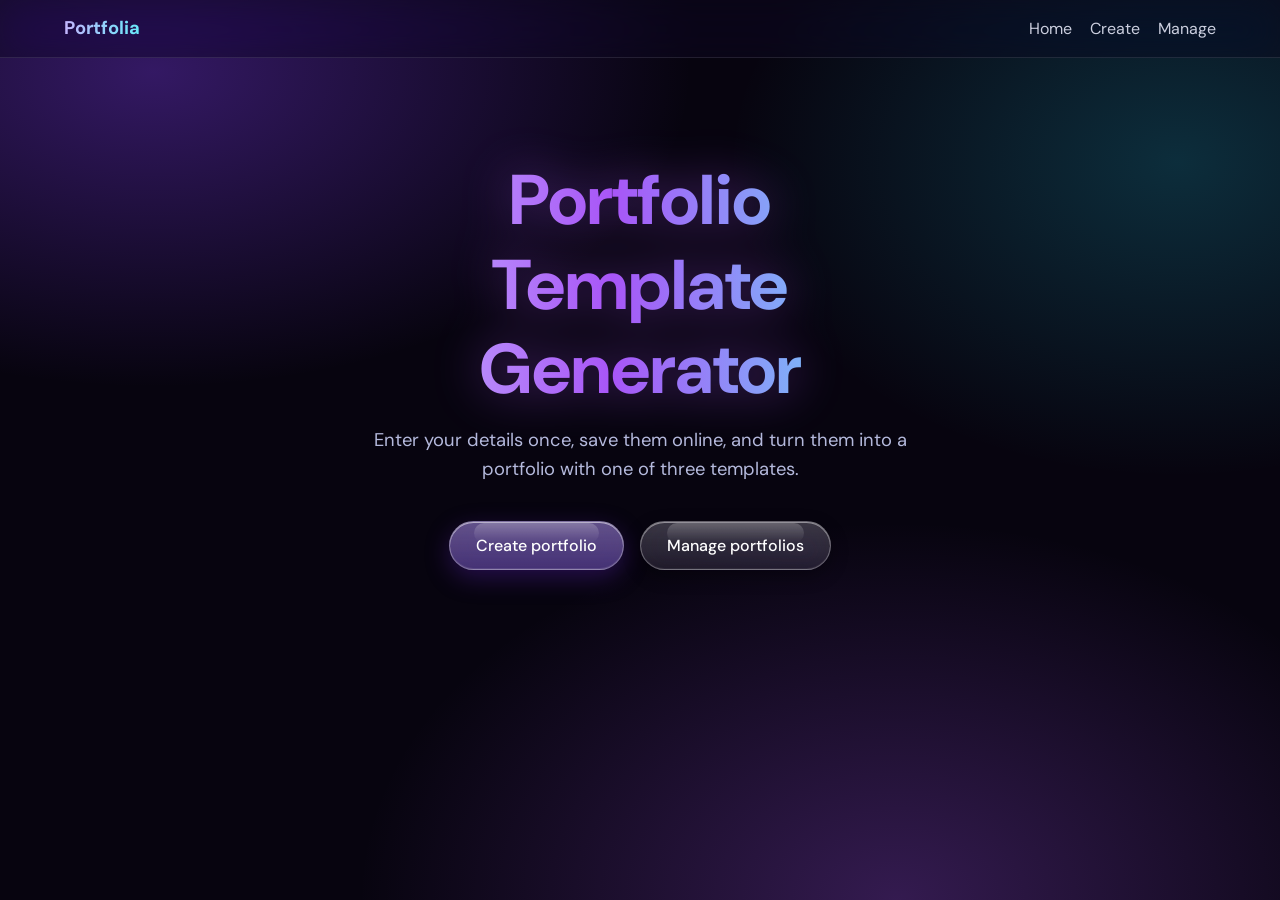
<file: index.html>
<!DOCTYPE html>
<html lang="en">
<head>
  <meta charset="UTF-8">
  <meta name="viewport" content="width=device-width, initial-scale=1">
  <title>Home | Portfolia</title>
  <link rel="preconnect" href="https://fonts.googleapis.com">
  <link rel="preconnect" href="https://fonts.gstatic.com" crossorigin>
  <link href="https://fonts.googleapis.com/css2?family=DM+Sans:wght@400;500;700&family=Lora:wght@400;600&family=Space+Grotesk:wght@500;700&display=swap" rel="stylesheet">
  <link rel="stylesheet" href="css/style.css">
</head>
<body>
  <header class="nav">
    <a href="index.html" class="logo">Portfolia</a>
    <nav>
      <a href="index.html">Home</a>
      <a href="create.html">Create</a>
      <a href="manage.html">Manage</a>
    </nav>
  </header>

  <main>
    <section class="hero">
      <h1>Portfolio Template Generator</h1>
      <p>Enter your details once, save them online, and turn them into a portfolio with one of three templates.</p>
      <a class="btn" href="create.html">Create portfolio</a>
      <a class="btn ghost" href="manage.html">Manage portfolios</a>
    </section>
  </main>
  <div id="toast"></div>
</body>
</html>
</file>
<file: css/style.css>
:root{--ink:#1c2430;--muted:#5d6b7a;--brand:#0f766e;--text:#eef0ff;--text-muted:#b4b9dc;--glass:rgba(255,255,255,.07);--glass-line:rgba(255,255,255,.16);--cyan:#67e8f9}
*{box-sizing:border-box}
[hidden]{display:none!important}
html{color-scheme:dark;min-height:100%;background-color:#07040f;background-attachment:fixed;
  background-image:radial-gradient(60vw 50vh at 12% 8%,rgba(124,58,237,.38),transparent 70%),radial-gradient(50vw 50vh at 92% 18%,rgba(34,211,238,.2),transparent 70%),radial-gradient(60vw 60vh at 70% 100%,rgba(168,85,247,.28),transparent 70%)}
body{margin:0;font-family:"DM Sans",system-ui,sans-serif;color:var(--text);line-height:1.6}
#bg{position:fixed;inset:0;width:100%;height:100%;z-index:-1;pointer-events:none}
h1,h2,h3{line-height:1.2}
a{color:var(--cyan)}
:focus-visible{outline:3px solid rgba(103,232,249,.7);outline-offset:2px}

.nav{display:flex;justify-content:space-between;align-items:center;gap:12px;flex-wrap:wrap;padding:14px 5vw;position:sticky;top:0;z-index:10;
  background:rgba(12,8,28,.5);-webkit-backdrop-filter:blur(18px) saturate(160%);backdrop-filter:blur(18px) saturate(160%);border-bottom:1px solid rgba(255,255,255,.1)}
.logo{font-weight:700;font-size:1.15rem;text-decoration:none;background:linear-gradient(90deg,#c4b5fd,#67e8f9);-webkit-background-clip:text;background-clip:text;color:transparent}
.nav nav a{margin-left:18px;color:var(--text);text-decoration:none;opacity:.85}
.nav nav a:hover{opacity:1;color:var(--cyan)}
.wrap{max-width:900px;margin:0 auto;padding:32px 5vw 60px}
.sub{color:var(--text-muted);margin:0 0 12px}
.head{display:flex;justify-content:space-between;align-items:center;gap:12px;flex-wrap:wrap}


.hero{max-width:680px;margin:0 auto;text-align:center;padding:100px 5vw}
.hero h1{font-size:clamp(2.6rem,8vw,4.4rem);margin:0 0 14px;background:linear-gradient(90deg,#c4b5fd,#a855f7 45%,#67e8f9);-webkit-background-clip:text;background-clip:text;color:transparent;filter:drop-shadow(0 0 24px rgba(168,85,247,.45))}
.hero p{color:var(--text-muted);font-size:1.15rem;margin:0 0 30px}
.hero .btn{margin:6px}


.btn{position:relative;display:inline-block;color:#fff;font:inherit;font-weight:500;cursor:pointer;text-decoration:none;padding:11px 26px;border-radius:999px;
  background:linear-gradient(180deg,rgba(255,255,255,.2),rgba(255,255,255,.05)),rgba(139,92,246,.4);
  border:1px solid rgba(255,255,255,.3);
  -webkit-backdrop-filter:blur(14px) saturate(180%);backdrop-filter:blur(14px) saturate(180%);
  box-shadow:inset 0 1px 0 rgba(255,255,255,.55),inset 0 -1px 0 rgba(255,255,255,.1),0 8px 24px rgba(76,29,149,.45);
  transition:transform .15s ease,box-shadow .2s ease,background .2s ease}
.btn::before{content:"";position:absolute;z-index:-1;inset:1px 14% auto;height:42%;border-radius:999px;background:linear-gradient(180deg,rgba(255,255,255,.22),transparent);pointer-events:none}
.btn:hover{transform:translateY(-1px);background:linear-gradient(180deg,rgba(255,255,255,.3),rgba(255,255,255,.08)),rgba(139,92,246,.5);box-shadow:inset 0 1px 0 rgba(255,255,255,.65),0 10px 30px rgba(124,58,237,.55)}
.btn:active{transform:scale(.97)}
.btn.ghost{background:linear-gradient(180deg,rgba(255,255,255,.16),rgba(255,255,255,.04)),rgba(255,255,255,.06);box-shadow:inset 0 1px 0 rgba(255,255,255,.45),inset 0 -1px 0 rgba(255,255,255,.06),0 6px 18px rgba(0,0,0,.3)}
.btn.ghost:hover{background:linear-gradient(180deg,rgba(255,255,255,.26),rgba(255,255,255,.07)),rgba(255,255,255,.1)}
.btn.danger{color:#fecaca;border-color:rgba(252,165,165,.4);background:linear-gradient(180deg,rgba(255,255,255,.16),rgba(255,255,255,.03)),rgba(239,68,68,.3);box-shadow:inset 0 1px 0 rgba(255,255,255,.4),0 6px 18px rgba(127,29,29,.35)}
.btn.danger:hover{background:linear-gradient(180deg,rgba(255,255,255,.24),rgba(255,255,255,.05)),rgba(239,68,68,.42)}
.btn.sm{padding:7px 16px;font-size:14px}


form,.card-box{background:var(--glass);border:1px solid var(--glass-line);border-radius:20px;padding:24px;
  -webkit-backdrop-filter:blur(20px) saturate(160%);backdrop-filter:blur(20px) saturate(160%);
  box-shadow:inset 0 1px 0 rgba(255,255,255,.2),0 18px 50px rgba(0,0,0,.35)}
form h3{margin:28px 0 6px;padding-top:18px;border-top:1px solid var(--glass-line)}
form h3:first-child{margin-top:0;padding-top:0;border:0}
label{display:block;font-weight:500;margin:14px 0 4px;font-size:14px;color:var(--text-muted)}
input,textarea{width:100%;padding:10px 14px;border:1px solid rgba(255,255,255,.2);border-radius:12px;font:inherit;background:rgba(255,255,255,.07);color:var(--text)}
input::placeholder,textarea::placeholder{color:rgba(238,240,255,.42)}
input:focus,textarea:focus{outline:none;border-color:var(--cyan);box-shadow:0 0 0 3px rgba(103,232,249,.25)}
input[type=file]{padding:6px}
input[type=file]::file-selector-button{margin-right:12px;padding:6px 16px;border-radius:999px;border:1px solid rgba(255,255,255,.3);background:rgba(139,92,246,.4);color:#fff;font:inherit;cursor:pointer}
.two{display:grid;grid-template-columns:1fr 1fr;gap:12px}
.pic{display:flex;gap:16px;align-items:center}
.row{display:flex;gap:8px;margin-bottom:8px;flex-wrap:wrap}
.row input{flex:1 1 150px}
.row .x{border:1px solid var(--glass-line);background:rgba(255,255,255,.08);border-radius:12px;width:42px;font-size:20px;cursor:pointer;color:var(--text-muted)}
.row .x:hover{color:#fecaca;border-color:rgba(252,165,165,.5)}
.end{display:flex;justify-content:flex-end;gap:10px;margin-top:28px;flex-wrap:wrap}


.cards3{display:grid;grid-template-columns:repeat(auto-fit,minmax(240px,1fr));gap:18px;margin-top:20px}
.th{height:150px;border-radius:12px;border:1px solid var(--glass-line);margin-bottom:14px;padding:12px;overflow:hidden}
.th i{display:block;width:30px;height:30px;border-radius:50%;background:#aeb8c0;margin:0 auto 8px}
.th b{display:block;height:7px;border-radius:4px;background:#d0d6dc;margin-bottom:7px}
.th-simple{background:#fff}
.th-modern{background:#eef0ff;display:grid;grid-template-columns:1fr 1fr;gap:6px;align-content:start}
.th-modern i{grid-column:1/-1;width:100%;height:40px;border-radius:8px;background:#4f46e5;margin:0}
.th-modern b{height:30px;background:#fff;margin:0;border-radius:6px}
.th-creative{background:#17141f;display:grid;grid-template-columns:36% 1fr;gap:8px;align-content:start}
.th-creative i{grid-row:1/5;width:100%;height:100%;border-radius:4px;background:#ff7a59;margin:0}
.th-creative b{background:#ffd166}
.mrow{display:flex;align-items:center;gap:14px;margin-bottom:12px;flex-wrap:wrap}
.mrow .ph{width:48px;height:48px;font-size:1.2rem}
.grow{flex:1 1 180px}
.acts{display:flex;gap:8px}
.empty{text-align:center;padding:40px 24px}
.bar{display:flex;gap:10px;justify-content:center;padding:14px;flex-wrap:wrap;background:rgba(12,8,28,.45);-webkit-backdrop-filter:blur(16px);backdrop-filter:blur(16px);border-bottom:1px solid rgba(255,255,255,.1)}
#toast{position:fixed;left:50%;bottom:24px;transform:translate(-50%,30px);color:#fff;padding:12px 22px;border-radius:999px;opacity:0;pointer-events:none;transition:.25s;z-index:50;max-width:90vw;
  background:rgba(30,20,60,.65);border:1px solid rgba(255,255,255,.25);-webkit-backdrop-filter:blur(18px) saturate(160%);backdrop-filter:blur(18px) saturate(160%);box-shadow:inset 0 1px 0 rgba(255,255,255,.35),0 12px 32px rgba(0,0,0,.45)}
#toast.show{opacity:1;transform:translate(-50%,0)}


.ph{width:96px;height:96px;border-radius:50%;object-fit:cover;display:block}
.ph0{display:grid;place-items:center;background:#cbd5e1;color:var(--ink);font-weight:700;font-size:2.2rem}
.meta{display:flex;flex-wrap:wrap;gap:4px 16px}
.item{margin-bottom:14px}
.item b{display:block}
.item em{font-style:normal;color:var(--muted);font-size:.9em;margin-left:8px}
.item p{margin:4px 0 0}
.tag{display:inline-block}


.t-simple{max-width:740px;margin:28px auto;background:#fff;padding:44px;font-family:Lora,Georgia,serif;font-size:16px;line-height:1.75;border:1px solid var(--line)}
.t-simple header{text-align:center;padding-bottom:22px;border-bottom:1px solid var(--line)}
.t-simple .ph{margin:0 auto}
.t-simple h1{margin:12px 0 6px;font-size:30px}
.t-simple .meta{justify-content:center;font:14px "DM Sans",sans-serif;color:var(--muted)}
.t-simple h2{font:600 17px Lora,serif;color:#1e3a8a;margin:28px 0 8px;padding-bottom:4px;border-bottom:1px solid var(--line)}
.t-simple p{margin:0}
.t-simple .item b{display:inline}
.t-simple .item span{margin-left:8px;color:var(--muted)}
.t-simple .item p{margin-top:2px}
.t-simple .lnk{margin-right:16px}


.t-modern{max-width:1000px;margin:0 auto;padding:24px 5vw 60px}
.mhero{display:flex;gap:26px;align-items:center;flex-wrap:wrap;background:linear-gradient(135deg,#4338ca,#7c3aed);color:#fff;border-radius:20px;padding:34px}
.t-modern .ph{width:120px;height:120px;border:4px solid rgba(255,255,255,.55)}
.mhero h1{margin:0 0 6px;font-size:clamp(1.8rem,5vw,2.6rem)}
.mhero .meta{margin-bottom:14px;opacity:.95}

.mgrid{display:grid;grid-template-columns:repeat(auto-fill,minmax(260px,1fr));gap:18px;margin-top:20px}
.t-modern .card{background:#fff;border-radius:16px;padding:22px;box-shadow:0 6px 18px rgba(30,27,75,.08);transition:transform .2s}
.t-modern .card:hover{transform:translateY(-4px)}
.t-modern .card.wide{grid-column:1/-1}
.t-modern h2{margin:0 0 12px;font-size:18px;color:#3730a3}
.t-modern .tag{background:#eef2ff;color:#3730a3;border-radius:99px;padding:3px 13px;font-size:14px;margin:0 6px 8px 0}
.t-modern .tl .item{border-left:3px solid #c7d2fe;padding-left:14px}
.t-modern .lnk{display:inline-block;margin-right:18px}


.t-creative{display:grid;grid-template-columns:330px 1fr;background:#17141f;color:#f4f1ff;font-family:"Space Grotesk",sans-serif;min-height:100vh}
.t-creative aside{background:#ff7a59;color:#24101c;padding:44px 30px;position:sticky;top:58px;align-self:start;height:calc(100vh - 58px);overflow:auto}
.t-creative .ph{width:150px;height:165px;border-radius:60% 40% 55% 45%;transform:rotate(-6deg);border:4px solid #24101c;margin-bottom:22px}
.t-creative h1{font-size:clamp(2.2rem,4vw,3.2rem);line-height:.95;text-transform:uppercase;margin:0 0 16px}
.t-creative .meta{flex-direction:column;gap:2px;font-size:15px;margin-bottom:20px}
.t-creative .alinks .lnk{display:block;color:#24101c;font-weight:700;margin-bottom:4px}
.cmain{padding:44px 5vw 70px}
.t-creative h2{font-size:clamp(1.8rem,4vw,3rem);color:#ffd166;margin:46px 0 14px}
.t-creative section:first-child h2{margin-top:0}
.t-creative .big{font-size:1.35rem;line-height:1.5;margin:0}
.cloud{display:flex;flex-wrap:wrap;gap:10px}
.t-creative .tag{padding:5px 16px;border-radius:6px;font-weight:700;background:#ffd166;color:#3b2a00;transform:rotate(-2deg);transition:transform .2s}
.t-creative .tag:nth-child(3n+2){background:#5eead4;color:#042f2e;transform:rotate(2deg)}
.t-creative .tag:nth-child(3n){background:#f9a8d4;color:#500724}
.t-creative .tag:hover{transform:rotate(0) scale(1.1)}
.t-creative .item{border-bottom:2px dashed #3a3550;padding-bottom:14px}
.t-creative .item b{font-size:1.2rem}
.t-creative .item span,.t-creative .item em{color:#c4bde0}
.t-creative .pj .lnk{color:#5eead4;font-weight:700}

@media(max-width:760px){
  .two{grid-template-columns:1fr}
  .t-simple{padding:26px 20px;margin:0}
  .t-creative{grid-template-columns:1fr}
  .t-creative aside{position:static;height:auto}
}
@media(prefers-reduced-motion:reduce){*{transition:none!important}}


.t-simple{color:var(--ink)}
.t-modern .card{color:var(--ink)}
.t-simple a,.t-modern .card a{color:var(--brand)}
.mhero .btn{color:#fff;border-color:rgba(255,255,255,.55);background:linear-gradient(180deg,rgba(255,255,255,.35),rgba(255,255,255,.1)),rgba(255,255,255,.12);box-shadow:inset 0 1px 0 rgba(255,255,255,.7),0 8px 22px rgba(30,27,75,.35)}


.nav nav{display:flex;align-items:center}
.theme-btn{display:inline-grid;place-items:center;width:38px;height:38px;margin-left:18px;padding:0;border-radius:50%;cursor:pointer;color:var(--text);
  border:1px solid var(--glass-line);background:linear-gradient(180deg,rgba(255,255,255,.18),rgba(255,255,255,.04)),rgba(255,255,255,.06);
  -webkit-backdrop-filter:blur(14px) saturate(180%);backdrop-filter:blur(14px) saturate(180%);
  box-shadow:inset 0 1px 0 rgba(255,255,255,.4);transition:transform .2s ease,background .2s ease}
.theme-btn:hover{transform:rotate(18deg);background:rgba(255,255,255,.16)}
.theme-btn:active{transform:scale(.92)}


html[data-theme="light"]{color-scheme:light;--text:#1e1b3a;--text-muted:#5b5f7a;--glass:rgba(255,255,255,.6);--glass-line:rgba(76,29,149,.14);--cyan:#6d28d9;
  background-color:#f5f3ff;
  background-image:radial-gradient(60vw 50vh at 12% 8%,rgba(196,181,253,.6),transparent 70%),radial-gradient(50vw 50vh at 92% 18%,rgba(103,232,249,.35),transparent 70%),radial-gradient(60vw 60vh at 70% 100%,rgba(216,180,254,.45),transparent 70%)}
html[data-theme="light"] .nav{background:rgba(255,255,255,.6);border-bottom-color:rgba(76,29,149,.12)}
html[data-theme="light"] .logo{background:linear-gradient(90deg,#6d28d9,#0891b2);-webkit-background-clip:text;background-clip:text}
html[data-theme="light"] .hero h1{background:linear-gradient(90deg,#6d28d9,#7c3aed 45%,#0891b2);-webkit-background-clip:text;background-clip:text;filter:drop-shadow(0 0 22px rgba(124,58,237,.18))}
html[data-theme="light"] .theme-btn{background:rgba(255,255,255,.75);box-shadow:inset 0 1px 0 #fff,0 4px 12px rgba(76,29,149,.12)}
html[data-theme="light"] .theme-btn:hover{background:#fff}

html[data-theme="light"] .btn{color:#fff;border-color:rgba(255,255,255,.55);background:linear-gradient(180deg,rgba(255,255,255,.35),rgba(255,255,255,.05)),rgba(109,40,217,.88);box-shadow:inset 0 1px 0 rgba(255,255,255,.7),0 8px 22px rgba(109,40,217,.3)}
html[data-theme="light"] .btn:hover{background:linear-gradient(180deg,rgba(255,255,255,.45),rgba(255,255,255,.08)),rgba(124,58,237,.95);box-shadow:inset 0 1px 0 rgba(255,255,255,.8),0 10px 28px rgba(109,40,217,.4)}
html[data-theme="light"] .btn.ghost{color:var(--text);border-color:rgba(76,29,149,.22);background:linear-gradient(180deg,rgba(255,255,255,.85),rgba(255,255,255,.45)),rgba(255,255,255,.5);box-shadow:inset 0 1px 0 #fff,0 6px 16px rgba(76,29,149,.12)}
html[data-theme="light"] .btn.ghost:hover{background:linear-gradient(180deg,#fff,rgba(255,255,255,.7)),rgba(255,255,255,.8)}
html[data-theme="light"] .btn.danger{color:#b42318;border-color:rgba(220,38,38,.35);background:linear-gradient(180deg,rgba(255,255,255,.8),rgba(255,255,255,.4)),rgba(254,202,202,.7);box-shadow:inset 0 1px 0 #fff,0 6px 16px rgba(185,28,28,.14)}
html[data-theme="light"] .btn.danger:hover{background:linear-gradient(180deg,#fff,rgba(255,255,255,.5)),rgba(252,165,165,.8)}
html[data-theme="light"] .btn::before{background:linear-gradient(180deg,rgba(255,255,255,.5),transparent)}
html[data-theme="light"] .mhero .btn{color:#fff;border-color:rgba(255,255,255,.55);background:linear-gradient(180deg,rgba(255,255,255,.35),rgba(255,255,255,.1)),rgba(255,255,255,.12);box-shadow:inset 0 1px 0 rgba(255,255,255,.7),0 8px 22px rgba(30,27,75,.35)}

html[data-theme="light"] form,html[data-theme="light"] .card-box{box-shadow:inset 0 1px 0 #fff,0 14px 36px rgba(76,29,149,.12)}
html[data-theme="light"] input,html[data-theme="light"] textarea{background:rgba(255,255,255,.85);border-color:rgba(76,29,149,.22)}
html[data-theme="light"] input::placeholder,html[data-theme="light"] textarea::placeholder{color:rgba(30,27,58,.4)}
html[data-theme="light"] input[type=file]::file-selector-button{background:rgba(109,40,217,.9);border-color:rgba(255,255,255,.5)}
html[data-theme="light"] .row .x{background:rgba(255,255,255,.85)}
html[data-theme="light"] .row .x:hover{color:#b42318;border-color:rgba(220,38,38,.4)}
html[data-theme="light"] .bar{background:rgba(255,255,255,.55);border-bottom-color:rgba(76,29,149,.12)}
html[data-theme="light"] #toast{color:var(--text);background:rgba(255,255,255,.88);border-color:rgba(76,29,149,.18);box-shadow:inset 0 1px 0 #fff,0 12px 30px rgba(76,29,149,.2)}
</file>
